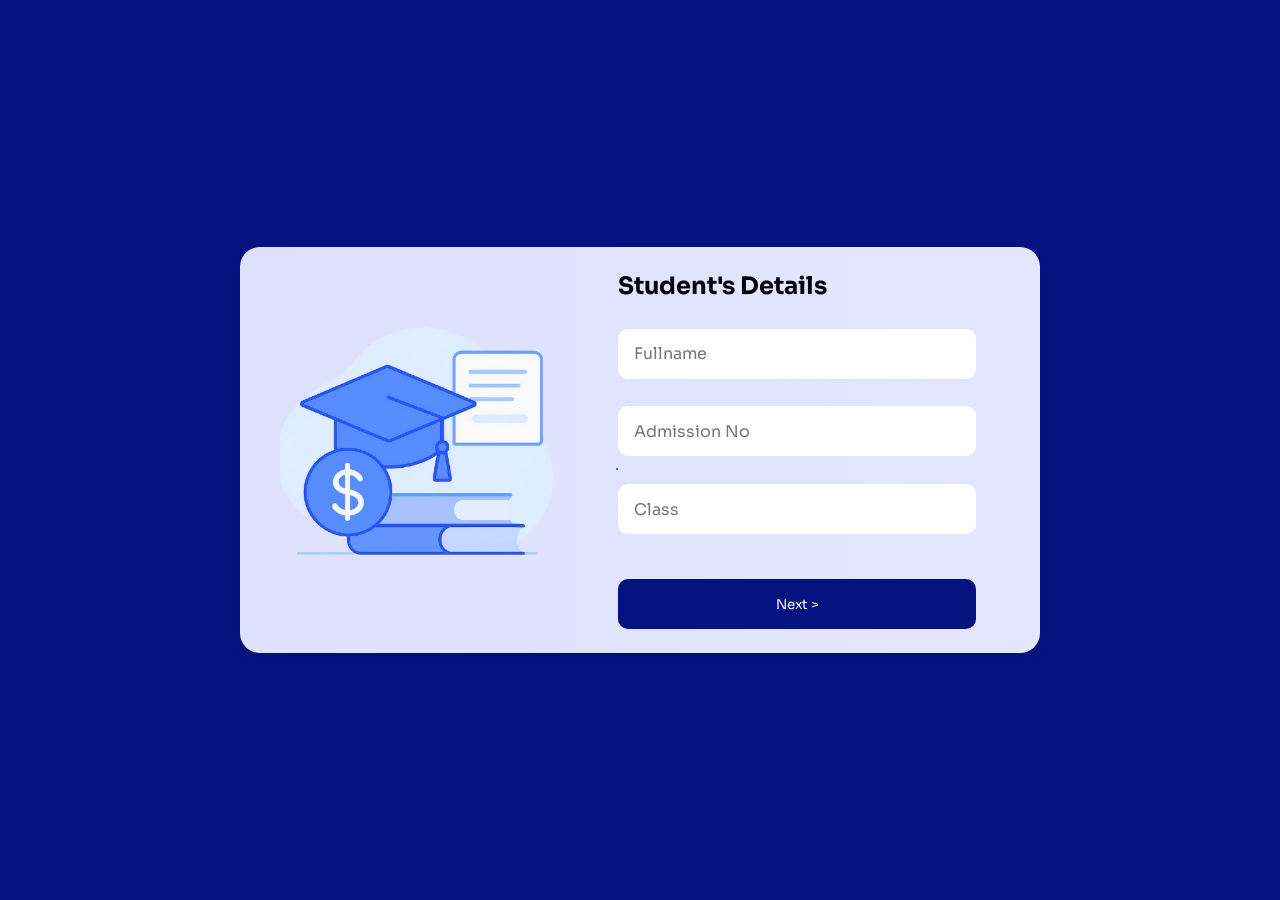
<file: index.html>
<!DOCTYPE html>
<html lang="en">
<head>
    <meta charset="UTF-8">
    <meta name="viewport" content="width=device-width, initial-scale=1.0">
    <title>Student Details</title>
    <link rel="stylesheet" href="logos/css/all.min.css">
   <link rel="preconnect" href="https://fonts.googleapis.com">
<link rel="preconnect" href="https://fonts.gstatic.com" crossorigin>
<link href="https://fonts.googleapis.com/css2?family=Sora:wght@100..800&display=swap" rel="stylesheet">
<script type="text/javascript" src="info-validation.js" defer></script>
    <link rel="stylesheet" href="style.css">
</head>
<body>
    <div class="background" id="slideOutContainer">
        <div class="image">
<img src="Hero Image.png" alt="">
        </div>
        <hr>
        <div class="student-info">
            <h2>Student's Details</h2>

            <p id="error-msg" style="color:rgb(255, 0, 0); margin: 2vh; display: none;"></p>

            <div class="full-name">
                <!-- <div class="tag">Fullname</div> -->
                <input type="text"  id="fullname" placeholder="Fullname">
            </div>
            <div class="admission-no">
                <!-- <div class="tag">Admission No</div> -->
                <input type="text"  id="admission-input" placeholder="Admission No">
            </div>
            <div class="class">
                <!-- <div class="tag">Class</div> -->
                <input type="text"  id="class" placeholder="Class">
            </div>
           <a href="verifydetails.html"><button id="submit-btn" type="button">Next ></button></a>
        <!-- <button id="submit-btn" type="button">Next ></button> -->

        </div>
       
    </div>
</body>
</html>
</file>
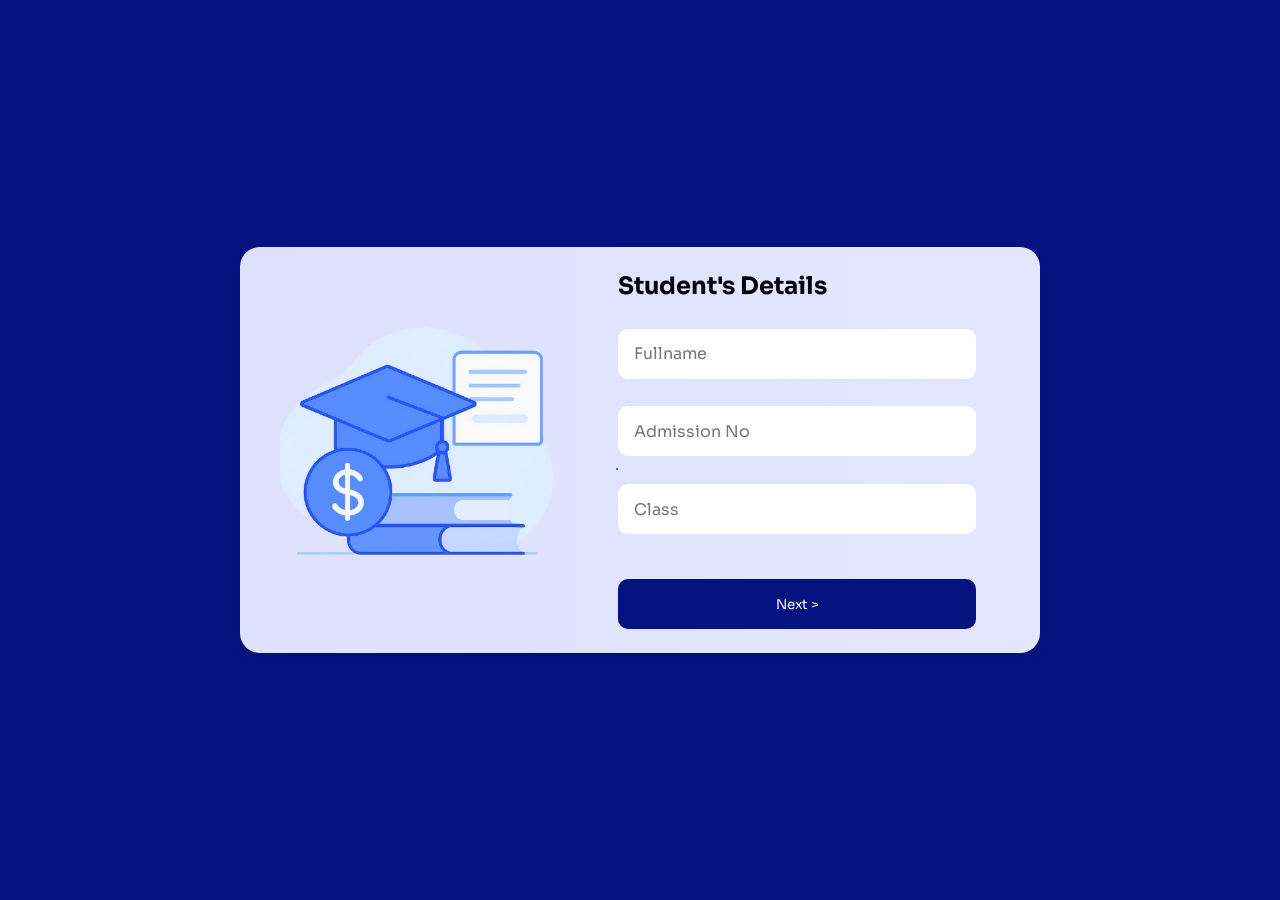
<file: info.html>
<!DOCTYPE html>
<html lang="en">
<head>
    <meta charset="UTF-8">
    <meta name="viewport" content="width=device-width, initial-scale=1.0">
    <title>Student Info</title>
    <link rel="stylesheet" href="logos/css/all.min.css">
   <link rel="preconnect" href="https://fonts.googleapis.com">
<link rel="preconnect" href="https://fonts.gstatic.com" crossorigin>
<link href="https://fonts.googleapis.com/css2?family=Sora:wght@100..800&display=swap" rel="stylesheet">
<script type="text/javascript" src="info-validation.js" defer></script>
    <link rel="stylesheet" href="style.css">
</head>
<body>
    <div class="background">
        <div class="image">
<img src="Hero Image.png" alt="">
        </div>
        <hr>
        <div class="student-info">
            <h2>Student's Details</h2>

            <p id="error-msg" style="color:red; margin: 2vh; display: none;"></p>

            <div class="full-name">
                <!-- <div class="tag">Fullname</div> -->
                <input type="text"  id="fullname" placeholder="Fullname">
            </div>
            <div class="admission-no">
                <!-- <div class="tag">Admission No</div> -->
                <input type="text"  id="admission-input" placeholder="Admission No">
            </div>
            <div class="class">
                <!-- <div class="tag">Class</div> -->
                <input type="text"  id="class" placeholder="Class">
            </div>
           <a href="verifydetails.html"><button id="submit-btn" type="button">Next ></button></a>

        </div>
       
    </div>
</body>
</html>
</file>
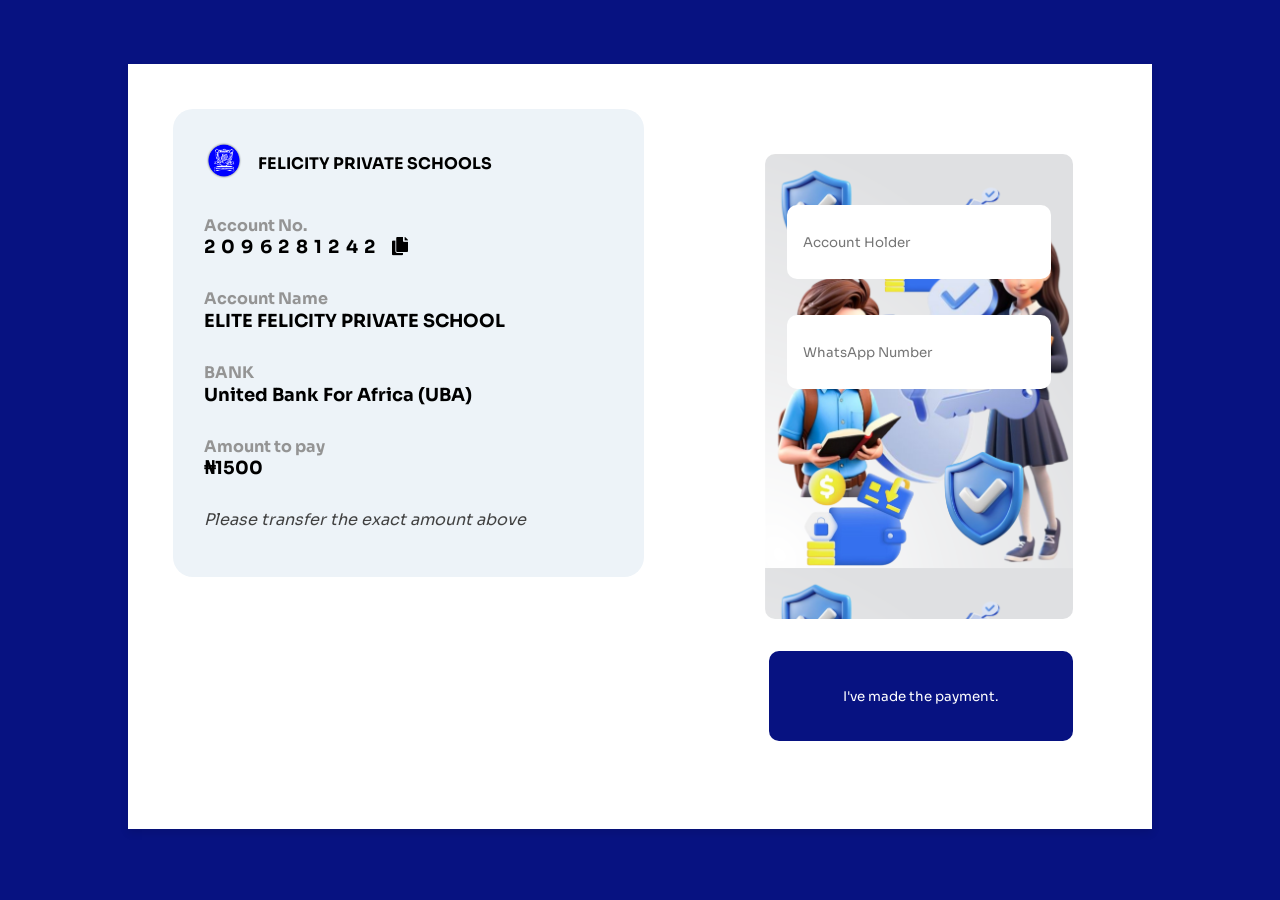
<file: payment.html>
<!DOCTYPE html>
<html lang="en">
<head>
    <meta charset="UTF-8">
    <meta name="viewport" content="width=device-width, initial-scale=1.0">
    <title>Payment</title>
    <link rel="stylesheet" href="logos/css/all.min.css">
  <link rel="preconnect" href="https://fonts.googleapis.com">
<link rel="preconnect" href="https://fonts.gstatic.com" crossorigin>
<script type="text/javascript" src="acct-validation.js" defer></script>
<link href="https://fonts.googleapis.com/css2?family=Sora:wght@100..800&display=swap" rel="stylesheet">

</head>
<style>

     body{
        background-color: rgb(7 18 129);
        font-family: 'Sora';
        margin: 0;
    
    }

    
    h4{
        font-size: clamp(0.5rem, 1vw + 1rem, 1rem);
    }
    h5{
        font-size: clamp(1rem, 1vw + 1.5rem, 2rem);
    }
    .pay-div{
        width: 80%;
        height: 85vh;
        background-color: #ffffff;
        box-shadow: 0px 4px 8px rgba(0,0,0,0.1);
        margin: 5% 10%;
        transform:translateX(100%);
        transition: transform 0.7s ease-in;
        
    }

    .pay-div.loaded{
        transform: translateX(0)
    }
    .both-input{
        display: flex;
    }
    .account-info{
        margin: 5vh 3.5vw;
        width: 40%;
        height: 80%;
        background-color: rgb(237, 243, 248);
        border-radius: 20px;
        /* padding-left: 3%;
        padding-top: 2%; */
        padding: 3%;
    }
    .acc-info{
        margin-top: 3vh;
    }
    .acc-info h5{
        margin-top: -2.3vh;
        font-size: large;
        
    }
    .acc-info h4{
        color: rgb(148, 148, 148);
        
    }

    i{
        cursor: pointer;
    }

    .sch-logo{
        display: flex;
    }
    .sch-logo h4{
        margin: 1.5vh;
        /* margin-left: 1vw; */
    }
    .sch-logo img{
        width: 10%;
        height: 10%;
        margin: 0;
    }

    .inputs{
        margin-left: 5vw;
        width: 25vw;
    }
    .input-info{
        height: 50vh;
        /* width: 25vw; */
        display: block;
        background-image: url("input\ background.png");
        background-size: contain;
        border-radius: 10px;
        margin-left: 1vw;
        margin-top: 10vh;
        padding-top: 15px;
        

    }
    .input input{
        width: 80%;
        height: 8vh;
        margin-top: 4vh;
        margin-left: 7%;
        border-radius: 10px;
        border: none;
        padding-left: 1rem;
        font-family: 'Sora';
    }
    button{
        cursor: pointer;
        width: 95%;
        height: 10vh;
        background-color: rgb(7 18 129);
        color: white;
        border-radius: 10px;
        font-family: 'sora';
        border: none;
        margin-left: 5%;
        margin-top: 10%;
        transition: 0.5s;
    }

    button:hover{
        scale: 1.03;
        opacity: 0.7;
    }

    #error-msg{
    
    animation: alert-pulse 1.5s infinite;
}

@keyframes alert-pulse {
    0% {
        opacity: 1;
        text-shadow: 0 0 5px rgba(255, 0, 0, 0.5);
    }
    50% {
        opacity: 0.3;
        text-shadow: 0 0 20px rgba(255, 0, 0, 1);
    }
    100% {
        opacity: 1;
        text-shadow: 0 0 5px rgba(255, 0, 0, 0.5);
    }
}

    
@media (max-width: 1100px) {
    .both-input{
        display: block;
    }
    .account-info{
        width: 80%;
        margin: 10px 7vw;

    }
    .inputs{
        width: 85%;
    }
    .input-info{
        width: 100%;
    }
    .pay-div{
        padding: 20px;
        height: auto;
        margin: 5% 5%;
        transform:translateY(100%);
        transition: transform 0.7s ease;
        
    }

    .pay-div.loaded{
        transform: translateY(0)
    }
    }
  

    
</style>
<body>
    <div class="pay-div">
        <div class="both-input">
        <div class="account-info">
            <div class="sch-logo">
                <img src="logo.png" alt="">
                <h4>FELICITY PRIVATE SCHOOLS</h4>

            </div>
        <div class="acc-info">
            <h4>Account No.</h4>
            <h5 style="letter-spacing: 0.5vw;" class="num">2096281242 <i onclick="copyText()" class="fas fa-copy"></i></h5>
        </div>
        <div class="acc-info">
            <h4>Account Name</h4>
            <h5>ELITE FELICITY PRIVATE SCHOOL</h5>
        </div>
        <div class="acc-info">
            <h4>BANK</h4>
            <h5>United Bank For Africa (UBA)</h5>
        </div>
        <div class="acc-info">
            <h4>Amount to pay</h4>
            <h5>&#8358;1500</h5>
        </div>
        
        <p style="color: rgb(66, 66, 66);"><i>Please transfer the exact amount above</i></p>
        
            
</div>

<div class="inputs">
        <div class="input-info">
            <p id="error-msg" style="color: red;  text-align: center; display: none;"></p>
<div class="input">
<input type="text" id="acctHolder" placeholder="Account Holder"> 
</div>

<div class="input">
<input type="number" id="WhatsAppNo" placeholder="WhatsApp Number">
</div>
        </div>
        <a href= "succesful.html"><button id="submit-btn" type="button">I've made the payment.</button></a>
</div>
        </div>
        
        
    </div>
    
    <script>

    window.addEventListener("load", ()=> {
        document.querySelector(".pay-div").classList.add("loaded");
    });
    
    
    function copyText() {
    let text = document.querySelector(".num").innerText;
    
    navigator.clipboard.writeText(text).then(()=> {
    alert("Copied")
        
    });
        
    }
</script>
</body>

</html>
</file>
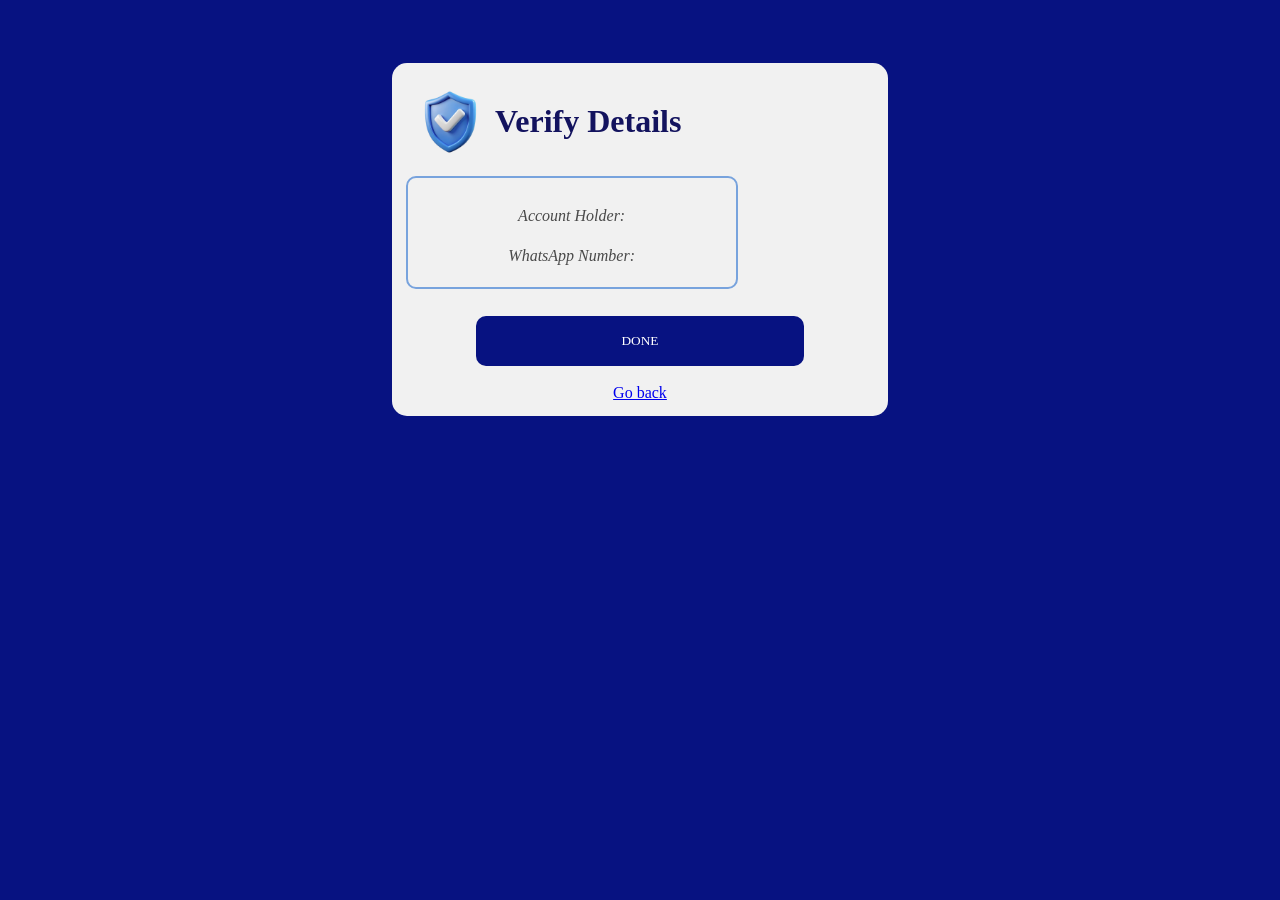
<file: succesful.html>
<!DOCTYPE html>
<html lang="en">
<head>
    <meta charset="UTF-8">
    <meta name="viewport" content="width=device-width, initial-scale=1.0">
    <title>Successful</title>
    <script defer src="successful.js"></script>
    <style>
        body{
            background-color: rgb(7 18 129);
        }
        .verify-cont{
            background-color: rgb(241, 241, 241);
            border-radius: 15px;
            margin: 7vh 30vw;
            height: auto;
            padding: 1.5vh;
            text-align: center;
            font-family: 'poppins';
            place-items: center;


        }

        img{
            width: 7vw;
            height: 10vh;
        }
        h1{
            color: rgb(19, 19, 94);
        }

        .header{
            display: flex;
            place-items: center;
        }
        .details{
            border: 2px solid rgb(120 163 221);
            border-radius: 10px;
            color: rgb(73, 73, 73);
            width: 70%;
            margin-top: 1vh;
            padding-top: 1.5vh;
        }
        button{
    width: 70%;
    height: 50px;
    color: white;
    background-color: rgb(7 18 129);
    border-radius: 10px;
    border: none;
    margin: 3vh 0 2vh 0;
    cursor: pointer;
    font-family: 'poppins';

}
button a {
    color: white;
}

button:hover{
    scale: 1.03;
    background-color: #0c4f9c;
    transition: 0.7s;

}



@media (max-width: 960px) {
    .verify-cont{
        margin: 5vh;
    }

    img{
            width: 15vw;
            height: 7vh;
            margin-top: 2vh;
        }
    h1{
        font-size: 30px;    
    }

    .details{
        /* margin: 36px; */
        justify-content: center;
    }

     .header{
            display: block;
            place-items: center;
        }

}
    </style>
</head>
<body>
    <div class="verify-cont">
        <div class="header">
            <img src="verify badge.png" alt="">
        <h1>Verify Details</h1>
        </div>
<div class="details">

    <i><p>Account Holder:</p></i>
<h5 id="acctHolder"></h5>
<i><p>WhatsApp Number:</p></i>
<h5 id="WhatsAppNo"></h5>

</div>
           <a href="index.html"><button id="submit-btn" type="button">DONE</button></a>
           <div class="go-back">
           <a href="#" onclick="history.back(); return false;">Go back</a>
           </div>
    </div>
</body>
</html>
</file>
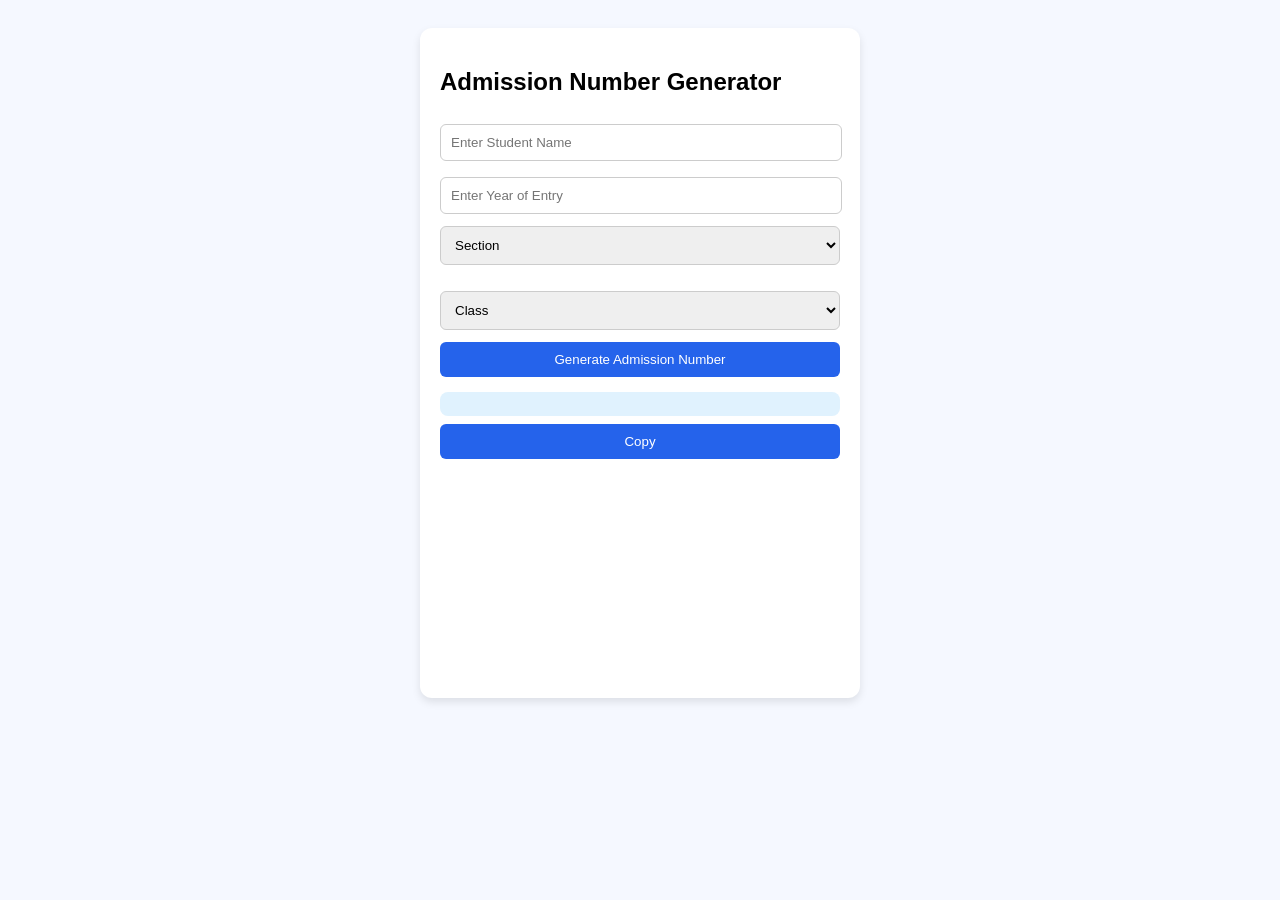
<file: try.html>
<!-- Thriving quietly plotting silenty -->
 <!DOCTYPE html>
 <html lang="en">
 <head>
  <meta charset="UTF-8">
  <meta name="viewport" content="width=device-width, initial-scale=1.0">
  <title>Admission Number Generator</title>
  <style>
    body {
      font-family: Arial, sans-serif;
      padding: 20px;
      background: #f5f8ff;
    }
    .container {
      max-width: 400px;
      margin: auto;
      height: 70vh;
      background: white;
      padding: 20px;
      border-radius: 12px;
      box-shadow: 0px 4px 8px rgba(0,0,0,0.1);
    }
    input{
      width: 95%;
      padding: 10px;
      margin: 8px 0;
      border-radius: 6px;
      border: 1px solid #ccc;
    }

    #section, #class{
      width: 100%;
      padding: 10px;
      margin: 4px 0;
      border-radius: 6px;
      border: 1px solid #ccc;
    }
    button {
      width: 100%;
      padding: 10px;
      margin-top: 8px;
      border-radius: 6px;
      border: 1px solid #ccc;
      background: #2563eb;
      color: white;
      border: none;
      cursor: pointer;
      
    }
    button:hover {
      background: #1d4ed8;
    }
    .output {
      margin-top: 15px;
      padding: 12px;
      background: #e0f2fe;
      border-radius: 8px;
      font-weight: bold;
      color: #0c4a6e;
    }
      
  </style>
 </head>
 <body>
  <div class="container">
    <h2>Admission Number Generator</h2>
    <input type="text" id="name" placeholder="Enter Student Name" required>
    <input type="number" id="year" placeholder="Enter Year of Entry" required>
    <div class="section">

  <select id="section">
    <option value="" disabled selected>Section</option>
    <option value="SS">SS</option>
    <option value="JS">JS</option>
    <option value="PRY">PRY</option>
    <option value="NUR">NUR</option>
    <option value="KG">KG</option>
  </select><br><br>

  <select id="class">
    <option value="" disabled selected>Class</option>
    <option value="1">1</option>
    <option value="2">2</option>
    <option value="3">3</option>
    <option value="4">4</option>
    <option value="5">5</option>
  </select>
    </div>
    <button onclick="generateAdmission()">Generate Admission Number</button>
    <div id="result" class="output">
    </div>
    <button onclick="copyAdmissionNo()">Copy</button>                   

  </div>
  <script>
    // Load existing numbers from LocalStorage
    let generatedNumbers = JSON.parse(localStorage.getItem("generatedNumbers")) || {};
    function generateAdmission() {
      let name = document.getElementById("name").value.trim();
      let year = document.getElementById("year").value.trim();
      let section = document.getElementById("section").value;
      let classValue = document.getElementById("class").value;
      if (!name || !year) {
        alert("Please enter student name and year!");
        return;
      }
      // If year not yet used, start sequence
      if (!generatedNumbers[year]) {
        generatedNumbers[year] = 1;
      } else {
        generatedNumbers[year]++;
      }
      // Generate Admission Number Format: FPS/YEAR/000X
      let sequence = String(generatedNumbers[year]).padStart(3, '0');
    const admissionNo = `FPS/${year}/${section}${classValue}/${sequence}`;
      // Save back to LocalStorage
      localStorage.setItem("generatedNumbers", JSON.stringify(generatedNumbers));
      // Display Result
      document.getElementById("result").innerHTML =
        `Student: ${name} <br> Admission Number: <strong>${admissionNo}</strong>`;
    }
    function copyAdmissionNo() {
        const admissionNo = document.getElementById("result").innerText;
        if (!admissionNo) {
            alert("No Admission number to copy!");
            return;
            
        }
        navigator.clipboard.writeText(admissionNo).then(() =>{
            alert("Copied!");
        } );
    }
  </script>
 </body>
 </html>
</file>
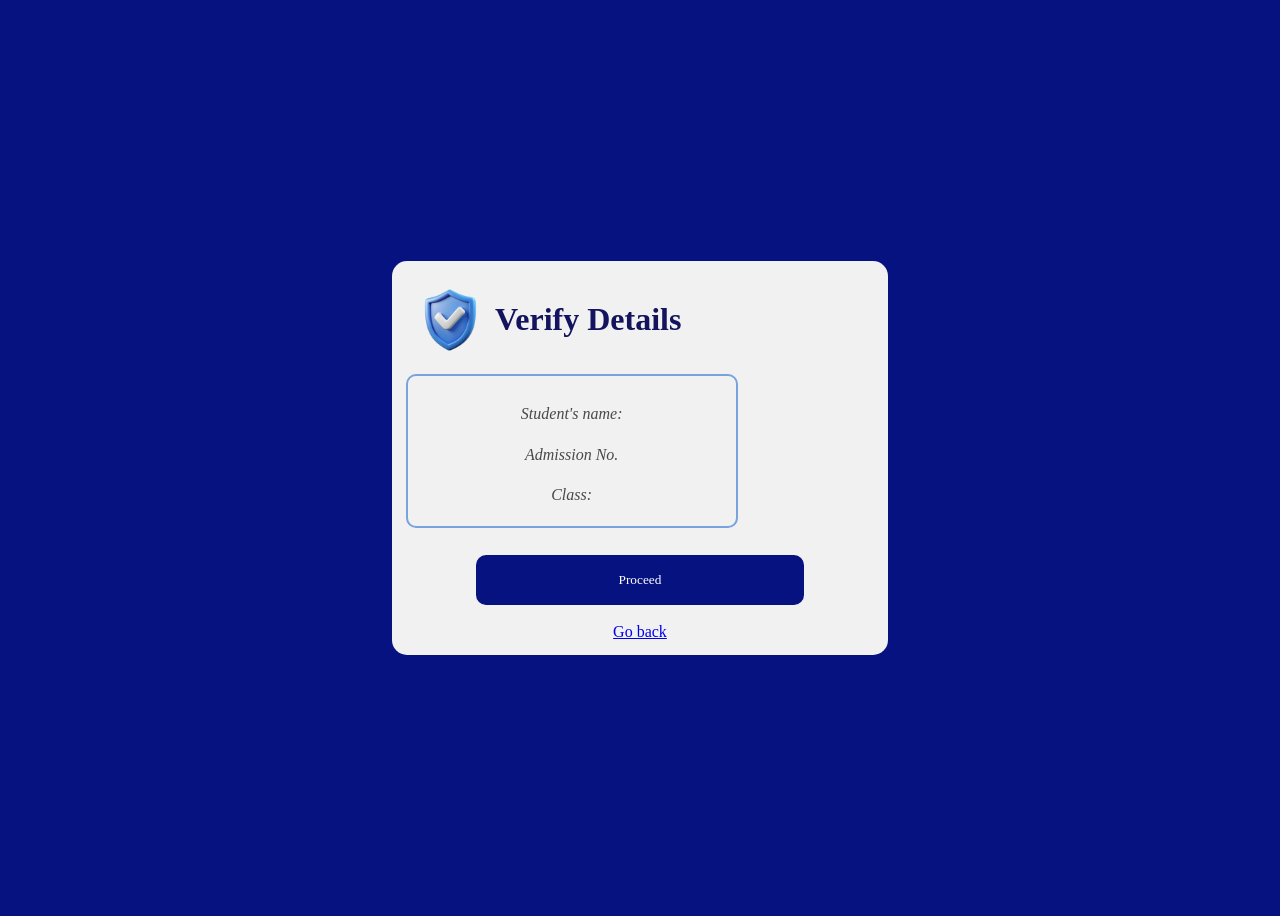
<file: verifydetails.html>
<!DOCTYPE html>
<html lang="en">
<head>
    <meta charset="UTF-8">
    <meta name="viewport" content="width=device-width, initial-scale=1.0">
    <title>Verify Details</title>
    <script defer src="verifydetails.js"></script>
    <style>
        body{
            background-color: rgb(7 18 129);
            min-height: 100vh;
            justify-content: center;
            align-items: center;
            display: flex;

        }
        .verify-cont{
            background-color: rgb(241, 241, 241);
            border-radius: 15px;
            margin: 7vh 30vw;
            height: auto;
            padding: 1.5vh;
            text-align: center;
            font-family: 'poppins';
            place-items: center;
            width: 100%;
            
        }

        img{
            width: 7vw;
            height: 10vh;
        }
        h1{
            color: rgb(19, 19, 94);
        }

        .header{
            display: flex;
            place-items: center;
        }
        .details{
            border: 2px solid rgb(120 163 221);
            border-radius: 10px;
            color: rgb(73, 73, 73);
            width: 70%;
            margin-top: 1vh;
            padding-top: 1.5vh;
        }
        button{
    width: 70%;
    height: 50px;
    color: white;
    background-color: rgb(7 18 129);
    border-radius: 10px;
    border: none;
    margin: 3vh 0 2vh 0;
    cursor: pointer;
    font-family: 'poppins';

}
button a {
    color: white;
}

button:hover{
    scale: 1.03;
    background-color: #0c4f9c;
    transition: 0.7s;

}



@media (max-width: 1200px) {
    .verify-cont{
        margin: 5vh;
    }

    img{
            width: 15vw;
            height: 7vh;
            margin-top: 2vh;
        }
    h1{
        font-size: 30px;    
    }

    .details{
        justify-content: center;
    }

     .header{
            display: block;
            place-items: center;
        }

}
    </style>
</head>
<body>
    <div class="verify-cont">
        <div class="header">
            <img src="verify badge.png" alt="">
        <h1>Verify Details</h1>
        </div>
<div class="details">
    <i><p>Student's name:</p></i>
<h5 id="show-fullname"></h5>
<i><p>Admission No.</p></i>
<h5 id="show-admissionNo"></h5>
<i><p>Class:</p></i>
<h5 id="show-class"></h5>
</div>
           <a href="payment.html"><button id="submit-btn" type="button">Proceed</button></a>
           <div class="go-back">
           <a href="#" onclick="history.back(); return false;">Go back</a>
           </div>
    </div>
</body>
</html>
</file>
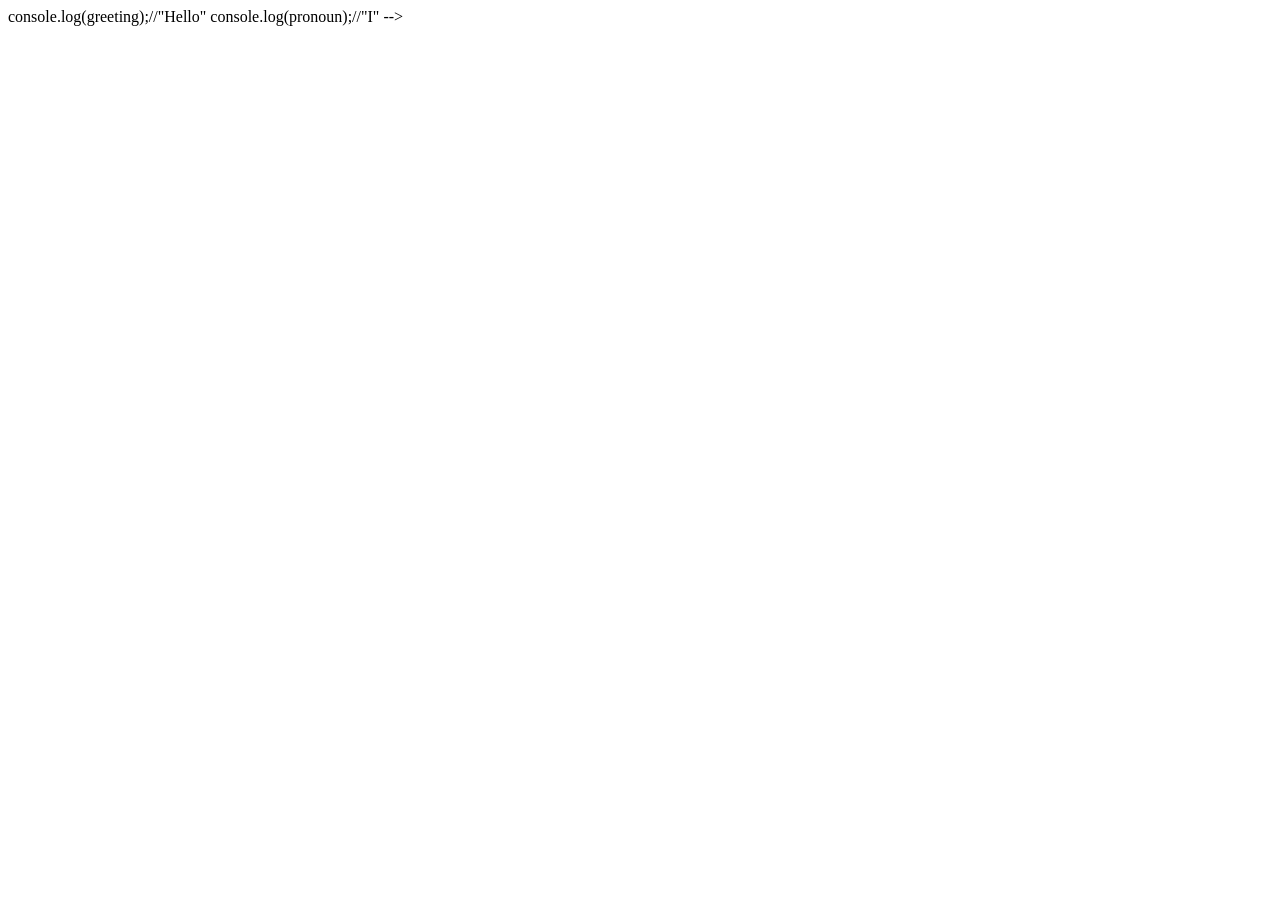
<file: logos/font-awesome-4.7.0/arraydes.html>
<!DOCTYPE html>
<html lang="en">
<head>
    <meta charset="UTF-8">
    <meta http-equiv="X-UA-Compatible" content="IE=edge">
    <meta name="viewport" content="width=device-width, initial-scale=1.0">
    <title>Array destructuring</title>
</head>
<body>
    
<!-- let introduction = ["Hello", "I" , "am", "Sarah"];
let greeting = introduction[0];
let name = introduction[3];

console.log(greeting);//"Hello"
console.log(name);//"Sarah"
 -->



console.log(greeting);//"Hello"
console.log(pronoun);//"I"

 -->

 <!-- let [greeting, pronoun] = ["Hello", "I" , "am", "Sarah"];

console.log(greeting);//"Hello"
console.log(pronoun);//"I" -->


<!-- let [greeting,,,name] = ["Hello", "I" , "am", "Sarah"];

console.log(greeting);//"Hello"
console.log(name);//"Sarah"
 -->


 <!-- let [,pronoun,,name] = ["Hello", "I" , "am", "Sarah"];

console.log(pronoun);//"I"
console.log(name);//"Sarah"

 -->



 <!-- assigning to rest -->

 <!-- let [greeting,...intro] = ["Hello", "I" , "am", "Sarah"];

console.log(greeting);//"Hello"
console.log(intro);//["I", "am", "Sarah"]

 -->

    <script>

let food = ["rice","beans","spaghetti"];
let protein = food[1];
console.log(protein);
let carb = food[0];

 let introduction = ["Hello", "I" , "am", "Sarah"];
let [greeting,pronoun] = introduction;
console.log(pronoun);

let [,t,,name] = introduction;


let hobbies = ["singing","dancing","writing","playing","swimming"]

let [art,,...otherHobbies] = hobbies;
console.log(otherHobbies);
console.log(art,);

console.log(name,t);

    </script>
</body>
</html>
</file>
<file: style.css>
*{
    padding: 0;
    margin: 0;
    font-family: 'sora';
    box-sizing: border-box;
}
a{
    text-decoration: none;

}
body{
    font-family:'sora';
    background-color: rgb(7 18 129);
    min-height: 100vh;
    justify-content: center;
    align-items: center;
    display: flex;


}
.background{
    width: 100%;
    max-width: 800px;
  background: linear-gradient( to right, #dee1fc , #e3e6fe);
    border-radius: 20px;
      box-shadow: 0px 4px 8px rgba(0,0,0,0.1);
    display: flex;
    padding: 1.5rem;
    align-items: center;
    /* margin: 1rem; */
    /* margin: 2rem; */

}


.image img{
    width: 90%;
    margin: 1rem;
    filter: brightness(0.9) contrast(1.2) hue-rotate(740deg) saturate(1.3);

}

.student-info{
    width: 80%;
    font-family:'sora';
}
.student-info input{
    box-sizing: border-box;
    flex-grow: 1;
    width: 90%;
    height: 50px;
    padding: 1em;
    font: inherit;
    border: none;
    border-radius: 10px;
}

.student-info > div{
    margin-top: 7%;
}

hr{
    border: 1px solid #0075fc;
    height: 80%;
    margin-top: 5%;
}
.tag{
    margin-bottom: 2%;
}
button{
    width: 90%;
    height: 50px;
    color: white;
    background-color: rgb(7 18 129);
    border-radius: 10px;
    border: none;
    margin-top: 5vh;
    cursor: pointer;
}
button a {
    color: white;
}

button:hover{
    scale: 1.01;
    opacity: 0.7;
    transition: 0.7s;

}

#error-msg{
    
    animation: alert-pulse 1.5s infinite;
}

@keyframes alert-pulse {
    0% {
        opacity: 1;
        text-shadow: 0 0 5px rgba(255, 0, 0, 0.5);
    }
    50% {
        opacity: 0.3;
        text-shadow: 0 0 20px rgba(255, 0, 0, 1);
    }
    100% {
        opacity: 1;
        text-shadow: 0 0 5px rgba(255, 0, 0, 0.5);
    }
}

@media (max-width: 860px) {
    .background{
        display: block;
        text-align: center;
        margin-top: 10vh;
    }
    .image img{
        width: 30%;
       
    }
    hr{
        display: none;
    }
    .student-info{
        margin: 0;
        width: 100%;
    }
    
    button{
        margin-top: 5vh;
    }
    
  }
</file>
